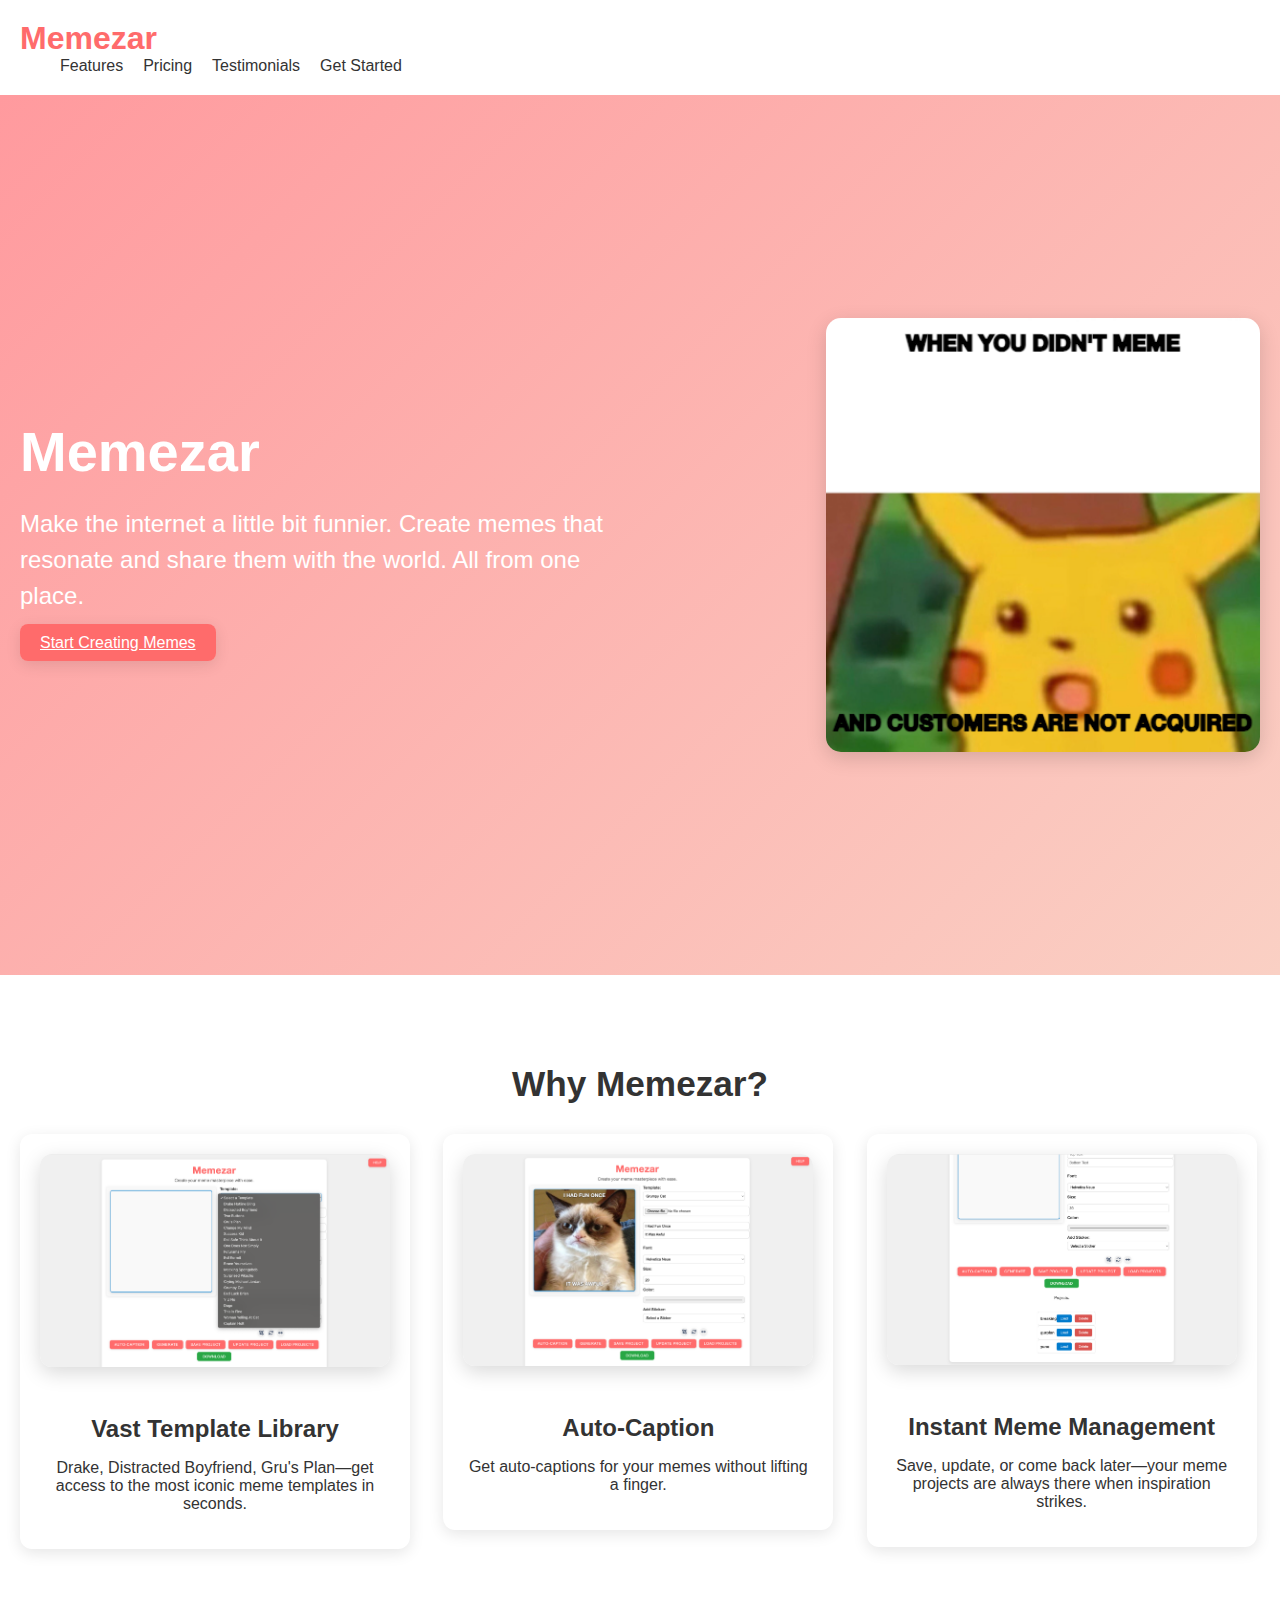
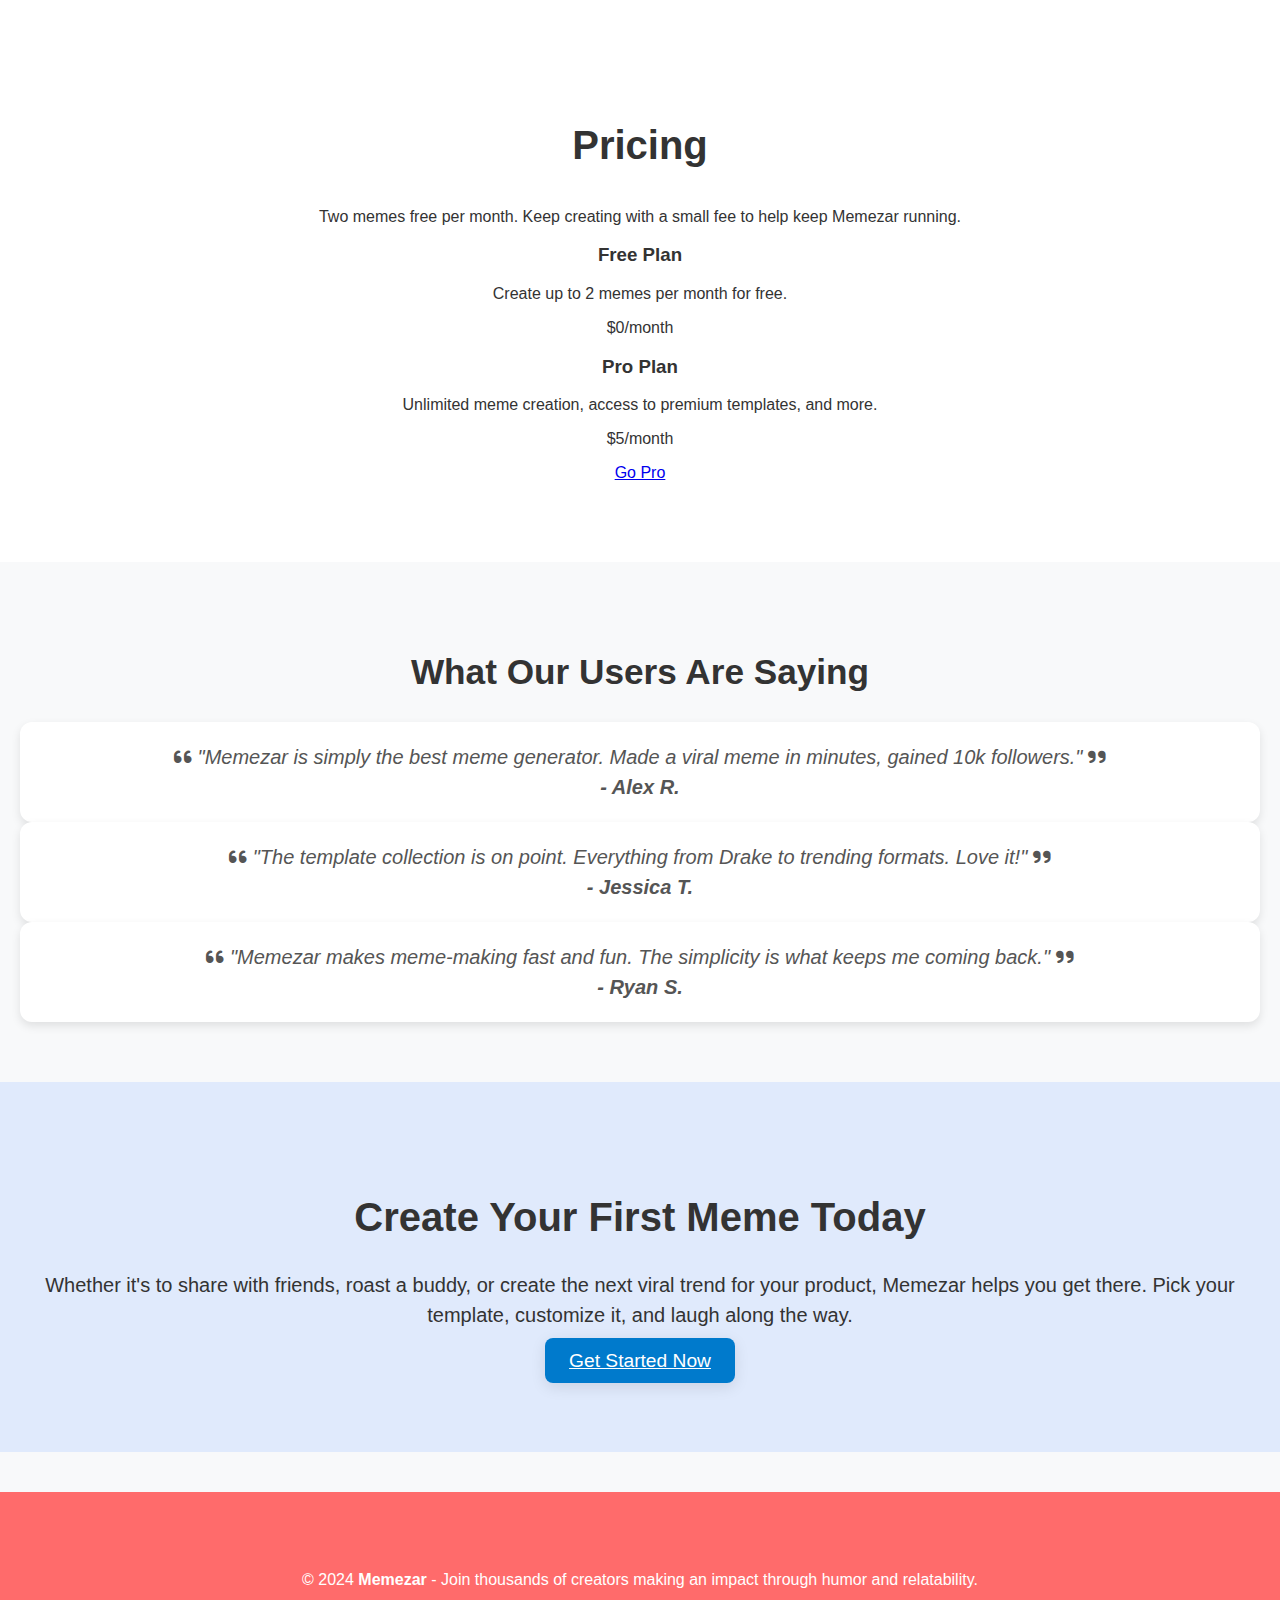
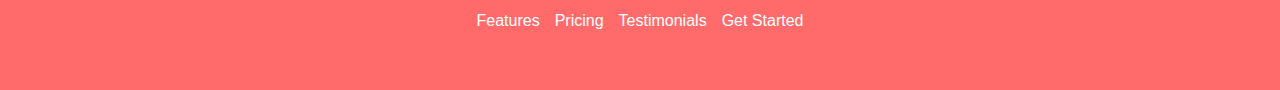
<file: index.html>
<!DOCTYPE html>
<html lang="en">

<head>
    <meta charset="UTF-8">
    <meta name="viewport" content="width=device-width, initial-scale=1.0">
    <link rel="stylesheet" href="landing-page.css">
    <link rel="stylesheet" href="https://cdnjs.cloudflare.com/ajax/libs/font-awesome/6.0.0-beta3/css/all.min.css">
    <title>Memezar - Create, Laugh, Share</title>
</head>

<body>
    <!-- Navigation Bar -->
    <nav class="navbar">
        <div class="container">
            <h1 class="navbar-brand">Memezar</h1>
            <ul class="navbar-links">
                <li><a href="#features">Features</a></li>
                <li><a href="#pricing">Pricing</a></li>
                <li><a href="#testimonials">Testimonials</a></li>
                <li><a href="#get-started">Get Started</a></li>
            </ul>
        </div>
    </nav>

    <!-- Hero Section -->
    <header class="hero">
        <div class="hero-content">
            <h1 class="title">Memezar</h1>
            <p class="subtitle">Make the internet a little bit funnier. Create memes that resonate and share them with the world. All from one place.</p>
            <a class="cta-button" href="#get-started">Start Creating Memes</a>
        </div>
        <div class="hero-image">
            <img src="landing_page/marketing.png" alt="Sample Meme Image">
        </div>
    </header>

    <!-- Value Proposition Section -->
    <section id="features" class="features-section">
        <div class="container">
            <h2 class="title is-size-2 has-text-centered">Why Memezar?</h2>
            <div class="features-grid">
                <div class="feature-item">
                    <img src="landing_page/template.png" alt="Vast Template Library" class="feature-image">
                    <h3 class="title is-size-4 mt-4">Vast Template Library</h3>
                    <p>Drake, Distracted Boyfriend, Gru's Plan—get access to the most iconic meme templates in seconds.</p>
                </div>
                <div class="feature-item">
                    <img src="landing_page/autocaption.png" alt="Auto-Caption Feature" class="feature-image">
                    <h3 class="title is-size-4 mt-4">Auto-Caption</h3>
                    <p>Get auto-captions for your memes without lifting a finger.</p>
                </div>
                <div class="feature-item">
                    <img src="landing_page/magmt.png" alt="Meme Management Feature" class="feature-image">
                    <h3 class="title is-size-4 mt-4">Instant Meme Management</h3>
                    <p>Save, update, or come back later—your meme projects are always there when inspiration strikes.</p>
                </div>
            </div>
        </div>
    </section>

    <!-- Pricing Section -->
    <section id="pricing" class="pricing-section">
        <div class="container">
            <h2 class="title is-size-2 has-text-centered">Pricing</h2>
            <p class="subtitle has-text-centered">Two memes free per month. Keep creating with a small fee to help keep Memezar running.</p>
            <div class="pricing-grid">
                <div class="pricing-item">
                    <h3 class="title is-size-4">Free Plan</h3>
                    <p>Create up to 2 memes per month for free.</p>
                    <p class="price">$0/month</p>
                </div>
                <div class="pricing-item">
                    <h3 class="title is-size-4">Pro Plan</h3>
                    <p>Unlimited meme creation, access to premium templates, and more.</p>
                    <p class="price">$5/month</p>
                    <a class="button is-primary mt-4" href="#get-started">Go Pro</a>
                </div>
            </div>
        </div>
    </section>

    <!-- Testimonials Section -->
    <section id="testimonials" class="testimonials-section has-background-light">
        <div class="container">
            <h2 class="title is-size-2 has-text-centered">What Our Users Are Saying</h2>
            <div class="columns mt-5">
                <div class="column">
                    <div class="box">
                        <blockquote>
                            <i class="fas fa-quote-left"></i> "Memezar is simply the best meme generator. Made a viral meme in minutes, gained 10k followers." <i class="fas fa-quote-right"></i>
                            <br>
                            <strong>- Alex R.</strong>
                        </blockquote>
                    </div>
                </div>
                <div class="column">
                    <div class="box">
                        <blockquote>
                            <i class="fas fa-quote-left"></i> "The template collection is on point. Everything from Drake to trending formats. Love it!" <i class="fas fa-quote-right"></i>
                            <br>
                            <strong>- Jessica T.</strong>
                        </blockquote>
                    </div>
                </div>
                <div class="column">
                    <div class="box">
                        <blockquote>
                            <i class="fas fa-quote-left"></i> "Memezar makes meme-making fast and fun. The simplicity is what keeps me coming back." <i class="fas fa-quote-right"></i>
                            <br>
                            <strong>- Ryan S.</strong>
                        </blockquote>
                    </div>
                </div>
            </div>
        </div>
    </section>

    <!-- Get Started Section -->
    <section id="get-started" class="get-started-section">
        <div class="container">
            <h2 class="title is-size-2 has-text-centered">Create Your First Meme Today</h2>
            <div class="columns is-vcentered mt-5">
                <div class="column is-half">
                    <p class="content is-size-5">Whether it's to share with friends, roast a buddy, or create the next viral trend for your product, Memezar helps you get there. 
                        Pick your template, customize it, and laugh along the way.</p>
                    <a class="button is-primary is-large mt-4" href="editor.html">Get Started Now</a>
                </div>
            </div>
        </div>
    </section>

    <!-- Footer Section -->
    <footer class="footer">
        <div class="container">
            <p>&copy; 2024 <strong>Memezar</strong> - Join thousands of creators making an impact through humor and relatability.</p>
            <nav class="footer-nav">
                <a href="#features">Features</a>
                <a href="#pricing">Pricing</a>
                <a href="#testimonials">Testimonials</a>
                <a href="#get-started">Get Started</a>
            </nav>
        </div>
    </footer>
</body>

</html>
</file>
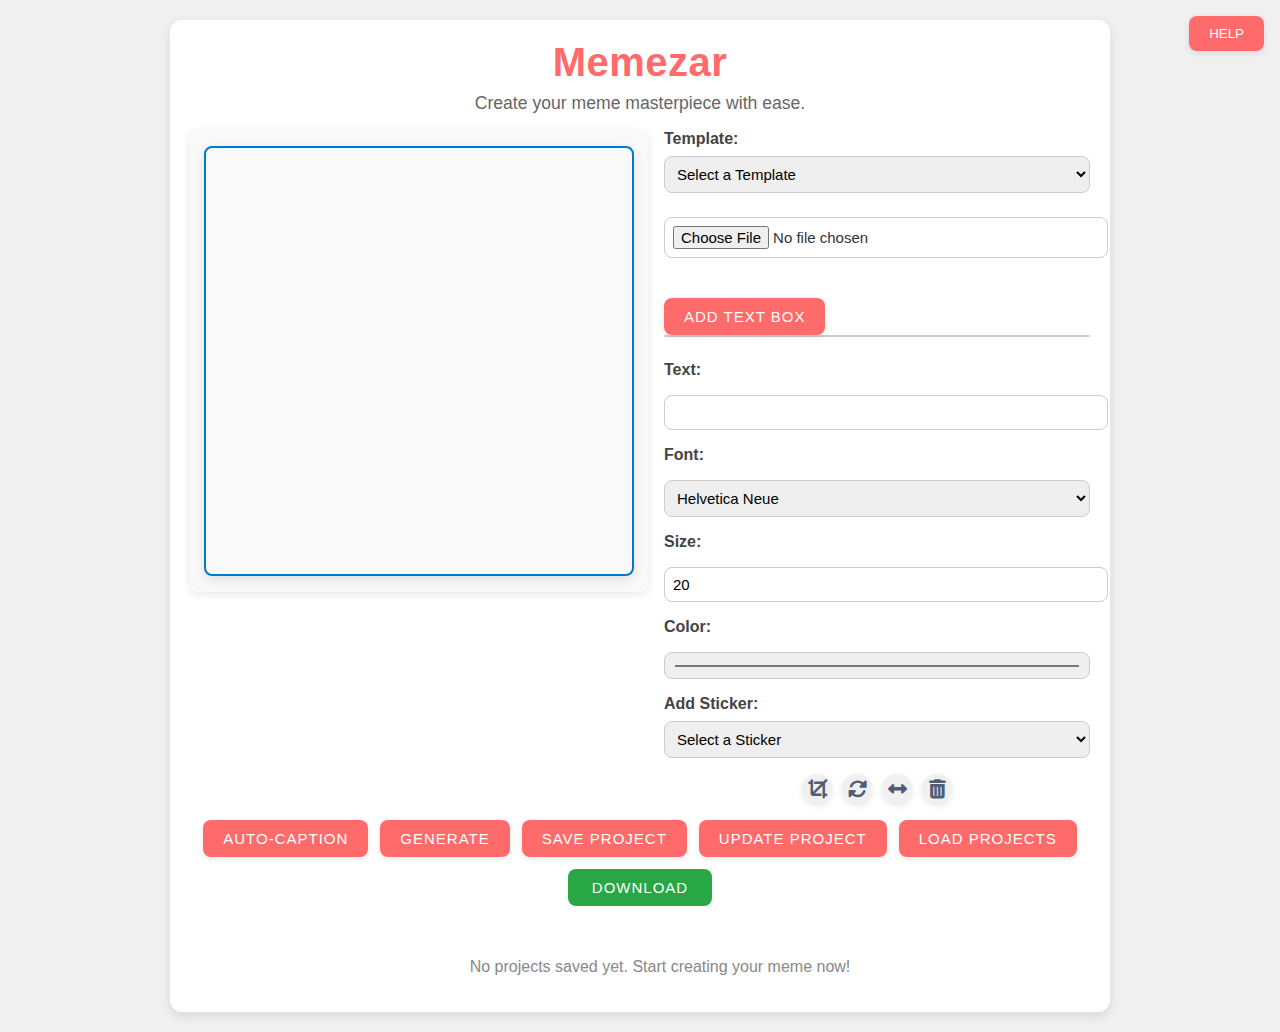
<file: editor.html>
<!DOCTYPE html>
<html lang="en">

<head>
    <!-- Head Content -->
    <meta charset="UTF-8">
    <meta name="viewport" content="width=device-width, initial-scale=1.0">
    <title>Memezar - Meme Creator</title>
    <link rel="stylesheet" href="styles.css">
    <!-- Include Font Awesome for icons -->
    <link rel="stylesheet" href="https://cdnjs.cloudflare.com/ajax/libs/font-awesome/6.0.0-beta3/css/all.min.css">
</head>

<body>
    <div class="meme-container">
        <!-- Header -->
        <header class="memezar-header">
            <h1 class="fade-in">Memezar</h1>
            <p>Create your meme masterpiece with ease.</p>
        </header>
        <button id="helpButton" class="help-button">Help</button>

        <div class="canvas-and-controls">
            <div class="canvas-container">
                <canvas id="memeCanvas" width="500" height="500"></canvas>
            </div>
            <div class="meme-controls">
                <!-- Template Selection -->
                <div class="control-group">
                    <label for="templateSelect" class="control-label">Template:</label>
                    <select id="templateSelect" class="control-input">
                        <option value="">Select a Template</option>
                        <!-- Template Options -->
                        <option value="drake">Drake Hotline Bling</option>
                        <option value="distractedBoyfriend">Distracted Boyfriend</option>
                        <option value="twoButtons">Two Buttons</option>
                        <option value="gruPlan">Gru's Plan</option>
                        <option value="changeMyMind">Change My Mind</option>
                        <option value="successKid">Success Kid</option>
                        <option value="rollSafe">Roll Safe Think About It</option>
                        <option value="oneDoesNotSimply">One Does Not Simply</option>
                        <option value="futuramaFry">Futurama Fry</option>
                        <option value="evilKermit">Evil Kermit</option>
                        <option value="braceYourselves">Brace Yourselves</option>
                        <option value="spongebobMocking">Mocking Spongebob</option>
                        <option value="surprisedPikachu">Surprised Pikachu</option>
                        <option value="cryingMichaelJordan">Crying Michael Jordan</option>
                        <option value="grumpyCat">Grumpy Cat</option>
                        <option value="badLuckBrian">Bad Luck Brian</option>
                        <option value="yUNo">Y U No</option>
                        <option value="doge">Doge</option>
                        <option value="thisIsFine">This is Fine</option>
                        <option value="womanYellingAtCat">Woman Yelling At Cat</option>
                        <!-- Custom Templates -->
                        <option value="captainHolt">Captain Holt</option>
                        <option value="darkMaga">Dark Maga</option>
                        <option value="darkMaga2">Dark Maga 2</option>
                        <option value="nakedOp">Naked OPPENEIMER</option>
                        <option value="whiteHousePresser">White House Presser</option>
                        <option value="adviceYourself">Advice Yourself</option>
                    </select>
                </div>

                <!-- Image Upload -->
                <div class="control-group">
                    <input type="file" id="imageUpload" accept="image/*" class="control-input">
                </div>

                <!-- Text Boxes Controls -->
                <div class="text-controls">
                    <button id="addTextBox" class="action-button">Add Text Box</button>
                    <div id="textBoxList" class="text-box-list"></div>
                    <div class="text-box-controls">
                        <label for="textBoxText" class="control-label">Text:</label>
                        <input type="text" id="textBoxText" class="control-input">
                        <label for="textBoxFont" class="control-label">Font:</label>
                        <select id="textBoxFont" class="control-input">
                            <option value="Helvetica Neue">Helvetica Neue</option>
                            <option value="Arial">Arial</option>
                            <option value="Comic Sans MS">Comic Sans MS</option>
                            <option value="Impact">Impact</option>
                        </select>
                        <label for="textBoxFontSize" class="control-label">Size:</label>
                        <input type="number" id="textBoxFontSize" value="20" min="10" max="100" class="control-input">
                        <label for="textBoxFontColor" class="control-label">Color:</label>
                        <input type="color" id="textBoxFontColor" value="#000000" class="control-input">
                    </div>
                </div>

                <!-- Sticker Options -->
                <div class="sticker-options">
                    <label for="stickerSelect" class="control-label">Add Sticker:</label>
                    <select id="stickerSelect" class="control-input">
                        <option value="">Select a Sticker</option>
                        <option value="smile">😊</option>
                        <option value="laugh">😂</option>
                        <option value="thumbsUp">👍</option>
                        <option value="fire">🔥</option>
                        <option value="heart">❤️</option>
                    </select>
                </div>

                <!-- Edit Options -->
                <div class="edit-options">
                    <button id="cropButton" class="icon-button"><i class="fas fa-crop"></i></button>
                    <button id="rotateButton" class="icon-button"><i class="fas fa-sync-alt"></i></button>
                    <button id="flipButton" class="icon-button"><i class="fas fa-arrows-alt-h"></i></button>
                    <button id="clearCanvasButton" class="icon-button"><i class="fas fa-trash-alt"></i></button>
                </div>
            </div>
        </div>

        <!-- Button Container -->
        <div class="button-container">
            <button id="autoCaption" class="action-button">Auto-Caption</button>
            <button id="generateMeme" class="action-button">Generate</button>
            <button id="saveProject" class="action-button">Save Project</button>
            <button id="updateProject" class="action-button">Update Project</button>
            <button id="loadProjects" class="action-button">Load Projects</button>
            <a id="downloadMeme" download="meme.png" class="download-button">Download</a>
        </div>

        <!-- Project List -->
        <ul id="projectList" class="project-list"></ul>
    </div>

    <!-- Help Modal -->
    <div id="helpModal" class="help-modal">
        <div class="help-modal-content">
            <span class="close-button">&times;</span>
            <h2>User Guide</h2>
            <p>Welcome to Memezar! Here's how to get started:</p>
            <ol>
                <li>Select a <strong>template</strong> or <strong>upload your own image</strong> to start creating your meme.</li>
                <li>Click on <strong>Add Text Box</strong> to add captions to your meme.</li>
                <li>Select a text box from the list to edit its properties or drag it on the canvas to reposition.</li>
                <li>Choose your preferred <strong>font, size, and color</strong> to customize the text.</li>
                <li>Add stickers to make your meme more expressive by selecting from the <strong>Sticker</strong> dropdown.</li>
                <li>Use the <strong>crop, rotate, or flip</strong> buttons to adjust the image.</li>
                <li>Click <strong>Auto-Caption</strong> for some fun, pre-generated captions based on the template.</li>
                <li>Use <strong>Ctrl+Z</strong> to undo and <strong>Ctrl+Y</strong> to redo your actions.</li>
                <li>Once done, click <strong>Generate</strong> to create the meme, then <strong>Download</strong> it or <strong>Save Project</strong> to come back later.</li>
                <li>You can <strong>load, update, or delete</strong> saved projects at any time.</li>
            </ol>
            <p>Have fun and get creative with your memes!</p>
        </div>
    </div>

    <!-- Help Modal JavaScript -->
    <script>
        // Help Modal Script
        const helpButton = document.getElementById('helpButton');
        const helpModal = document.getElementById('helpModal');
        const closeButton = helpModal.querySelector('.close-button');

        helpButton.addEventListener('click', () => {
            helpModal.style.display = 'flex';
        });

        closeButton.addEventListener('click', () => {
            helpModal.style.display = 'none';
        });

        window.addEventListener('click', (event) => {
            if (event.target == helpModal) {
                helpModal.style.display = 'none';
            }
        });
    </script>

    <!-- Main JavaScript File -->
    <script src="script.js"></script>
</body>

</html>
</file>
<file: landing-page.css>
:root {
    --primary-color: #ff6b6b;
    --secondary-color: #333;
    --background-color: #f8f9fa;
    --button-radius: 8px;
    --font-family: 'Helvetica Neue', Arial, sans-serif;
    --transition-speed: 0.3s;
}

body {
    font-family: var(--font-family);
    background: var(--background-color);
    color: var(--secondary-color);
    margin: 0;
    padding: 0;
    box-sizing: border-box;
    transition: background-color var(--transition-speed) ease;
}

.navbar {
    background-color: #ffffff;
    box-shadow: 0 2px 10px rgba(0, 0, 0, 0.1);
    padding: 20px;
}

.navbar-brand {
    font-size: 2rem;
    color: var(--primary-color);
    margin: 0;
}

.navbar-links {
    list-style: none;
    display: flex;
    gap: 20px;
    margin: 0;
}

.navbar-links a {
    text-decoration: none;
    color: var(--secondary-color);
    font-size: 1rem;
    transition: color var(--transition-speed) ease;
}

.navbar-links a:hover {
    color: var(--primary-color);
}

/* Hero Section */
.hero {
    display: flex;
    flex-direction: column-reverse;
    align-items: center;
    justify-content: center;
    padding: 40px 20px;
    background: linear-gradient(135deg, #ff9a9e, #fad0c4);
    color: #fff;
    text-align: center;
    gap: 20px;
}

@media (min-width: 768px) {
    .hero {
        flex-direction: row;
        justify-content: space-between;
        padding: 80px 20px;
        height: 80vh;
        text-align: left;
        gap: 40px;
    }
}

.hero-content {
    width: 100%;
    max-width: 500px;
    padding: 0;
    order: 2;
}

@media (min-width: 768px) {
    .hero-content {
        max-width: 50%;
        padding-right: 20px;
        order: 1;
    }
}

.hero-image {
    width: 100%;
    max-width: 400px;
    display: flex;
    justify-content: center;
    margin-bottom: 20px;
    order: 1;
}

@media (min-width: 768px) {
    .hero-image {
        max-width: 35%;
        margin-bottom: 0;
        order: 2;
    }
}

.hero-image img {
    width: 100%;
    height: auto;
    border-radius: 15px;
    box-shadow: 0 6px 20px rgba(0, 0, 0, 0.15);
}

.hero-content h1 {
    font-size: 2rem;
    margin: 0;
    line-height: 1.2;
    animation: slideInFromTop var(--transition-speed) ease;
}

@media (min-width: 768px) {
    .hero-content h1 {
        font-size: 3.5rem;
    }
}

.hero-content p {
    font-size: 1rem;
    margin: 20px 0;
    line-height: 1.5;
    animation: fadeIn var(--transition-speed) ease;
}

@media (min-width: 768px) {
    .hero-content p {
        font-size: 1.5rem;
    }
}

.cta-button {
    padding: 10px 20px;
    font-size: 1rem;
    color: #fff;
    background: var(--primary-color);
    border: none;
    border-radius: var(--button-radius);
    cursor: pointer;
    transition: background var(--transition-speed) ease, transform var(--transition-speed) ease;
    animation: pulse 2s infinite;
    box-shadow: 0 4px 15px rgba(0, 0, 0, 0.1);
}

.cta-button:hover {
    background: #ff8e53;
    transform: scale(1.05);
}

/* Features Section */
.features-section {
    padding: 60px 20px;
    background-color: #ffffff;
    text-align: center;
}

.features-section h2 {
    font-size: 2.2rem;
    margin-bottom: 30px;
}

.features-grid {
    display: grid;
    grid-template-columns: repeat(auto-fit, minmax(280px, 1fr));
    gap: 30px;
    justify-content: center;
    align-items: flex-start;
}

.feature-item {
    max-width: 350px;
    padding: 20px;
    background: #ffffff;
    border-radius: 12px;
    box-shadow: 0 4px 15px rgba(0, 0, 0, 0.1);
    transition: transform var(--transition-speed) ease, box-shadow var(--transition-speed) ease;
}

.feature-item:hover {
    transform: translateY(-10px);
    box-shadow: 0 6px 20px rgba(0, 0, 0, 0.15);
}

.feature-image {
    width: 100%;
    height: auto;
    border-radius: 12px;
    box-shadow: 0 6px 20px rgba(0, 0, 0, 0.15);
    margin-bottom: 20px;
    transition: transform var(--transition-speed) ease, box-shadow var(--transition-speed) ease;
}

.feature-item h3 {
    font-size: 1.5rem;
    margin-bottom: 10px;
}

/* Testimonials Section */
.testimonials-section {
    padding: 60px 20px;
    background-color: #f8f9fa;
    text-align: center;
}

.testimonials-section h2 {
    font-size: 2.2rem;
    margin-bottom: 30px;
}

.box {
    padding: 20px;
    background: #ffffff;
    border-radius: 12px;
    box-shadow: 0 4px 10px rgba(0, 0, 0, 0.1);
}

blockquote {
    font-size: 1.25rem;
    font-style: italic;
    color: #555;
    margin: 0;
    line-height: 1.5;
}

/* Get Started Section */
.get-started-section {
    padding: 80px 20px;
    background: #e0eafc;
    text-align: center;
}

.get-started-section h2 {
    font-size: 2.5rem;
    margin-bottom: 30px;
}

.get-started-section p {
    font-size: 1.25rem;
    line-height: 1.5;
}

.get-started-section .button {
    padding: 12px 24px;
    font-size: 1.2rem;
    color: #fff;
    background: #007acc;
    border: none;
    border-radius: var(--button-radius);
    cursor: pointer;
    transition: background var(--transition-speed) ease, transform var(--transition-speed) ease;
    box-shadow: 0 4px 15px rgba(0, 0, 0, 0.1);
}

.get-started-section .button:hover {
    background: #005f99;
    transform: scale(1.05);
}

/* Pricing Section */
.pricing-section {
    padding: 80px 20px;
    background-color: #ffffff;
    text-align: center;
}

.pricing-section h2 {
    font-size: 2.5rem;
    margin-bottom: 40px;
}

.pricing-cards {
    display: grid;
    grid-template-columns: repeat(auto-fit, minmax(280px, 1fr));
    gap: 30px;
    justify-content: center;
    align-items: flex-start;
}

.pricing-card {
    max-width: 350px;
    padding: 20px;
    background: #ffffff;
    border-radius: 12px;
    box-shadow: 0 4px 15px rgba(0, 0, 0, 0.1);
    transition: transform var(--transition-speed) ease, box-shadow var(--transition-speed) ease;
}

.pricing-card:hover {
    transform: translateY(-10px);
    box-shadow: 0 6px 20px rgba(0, 0, 0, 0.15);
}

.pricing-card h3 {
    font-size: 1.8rem;
    margin-bottom: 10px;
    color: var(--primary-color);
}

.pricing-card p {
    font-size: 1.25rem;
    margin-bottom: 20px;
}

.pricing-card .price {
    font-size: 2rem;
    font-weight: bold;
    color: var(--secondary-color);
    margin-bottom: 20px;
}

/* Footer Section */
.footer {
    padding: 60px 20px;
    background-color: #ff6b6b;
    color: #ffffff;
    text-align: center;
    margin-top: 40px;
}

.footer p {
    margin-bottom: 20px;
    font-size: 1rem;
    line-height: 1.5;
}

.footer-nav {
    margin-top: 20px;
    display: flex;
    justify-content: center;
    gap: 15px;
}

.footer-nav a {
    color: #ffffff;
    text-decoration: none;
    font-size: 1rem;
    transition: color var(--transition-speed) ease;
}

.footer-nav a:hover {
    color: var(--primary-color);
}

/* Animations */
@keyframes slideInFromTop {
    0% {
        opacity: 0;
        transform: translateY(-100%);
    }
    100% {
        opacity: 1;
        transform: translateY(0);
    }
}

@keyframes fadeIn {
    0% {
        opacity: 0;
    }
    100% {
        opacity: 1;
    }
}

@keyframes pulse {
    0% {
        transform: scale(1);
    }
    50% {
        transform: scale(1.05);
    }
    100% {
        transform: scale(1);
    }
}
</file>
<file: styles.css>
/* Stylesheet */

/* Base Styles */
body {
    font-family: 'Helvetica Neue', Arial, sans-serif;
    display: flex;
    justify-content: center;
    align-items: center;
    min-height: 100vh;
    background-color: #f0f0f0;
    margin: 0;
    padding: 20px;
    box-sizing: border-box;
    color: #333;
    animation: fadeIn 1s ease;
}

.meme-container {
    background: #ffffff;
    padding: 20px;
    border-radius: 12px;
    box-shadow: 0 4px 12px rgba(0, 0, 0, 0.1);
    max-width: 900px;
    width: 100%;
    display: flex;
    flex-direction: column;
    align-items: center;
    gap: 16px;
    animation: fadeInScale 0.8s ease;
}

.memezar-header {
    text-align: center;
    position: relative;
    animation: slideInFromTop 1s ease;
}

.memezar-header h1 {
    font-size: 2.5rem;
    font-weight: bold;
    margin: 0;
    letter-spacing: 0.5px;
    color: #333;
}

.memezar-header p {
    font-size: 1.1rem;
    color: #666;
    margin: 8px 0 0;
}

.canvas-and-controls {
    display: flex;
    flex-direction: row;
    gap: 16px;
    width: 100%;
    justify-content: space-between;
    align-items: flex-start;
    animation: slideInFromLeft 1s ease;
}

.canvas-container {
    flex: 1;
    display: flex;
    justify-content: center;
    align-items: center;
    background: #f9f9f9;
    padding: 16px;
    border-radius: 8px;
    box-shadow: 0 2px 8px rgba(0, 0, 0, 0.1);
    animation: bounceIn 1.2s ease;
}

.meme-controls {
    flex: 1;
    display: flex;
    flex-direction: column;
    gap: 16px;
    animation: slideInFromRight 1s ease;
}

.control-group {
    margin-bottom: 8px;
    animation: fadeIn 0.8s ease;
}

.control-label {
    display: block;
    font-weight: bold;
    margin-bottom: 8px;
    color: #444;
}

.control-input {
    width: 100%;
    padding: 8px;
    font-size: 15px;
    border: 1px solid #ccc;
    border-radius: 8px;
    transition: border-color 0.3s ease;
}

.control-input:focus {
    border-color: #007acc;
    outline: none;
}

.text-controls {
    margin-top: 16px;
}

.text-box-list {
    max-height: 100px;
    overflow-y: auto;
    margin-bottom: 16px;
    border: 1px solid #ccc;
    border-radius: 8px;
}

.text-box-item {
    padding: 8px;
    background-color: #f9f9f9;
    border-bottom: 1px solid #ddd;
    cursor: pointer;
}

.text-box-item:hover {
    background-color: #e9e9e9;
}

.text-box-controls {
    display: flex;
    flex-direction: column;
    gap: 8px;
}

.text-box-controls .control-label {
    margin-top: 8px;
}

.button-container {
    display: flex;
    gap: 12px;
    flex-wrap: wrap;
    justify-content: center;
    animation: bounceIn 1.2s ease;
}

.fade-in {
    animation: fadeIn 1s ease;
    color: #ff6b6b !important;
}

.action-button {
    padding: 10px 20px;
    font-size: 15px;
    background-color: #ff6b6b;
    color: #ffffff;
    border: none;
    border-radius: 8px;
    cursor: pointer;
    transition: background-color 0.3s ease, transform 0.2s ease;
    text-transform: uppercase;
    letter-spacing: 1px;
    box-shadow: 0 2px 6px rgba(0, 0, 0, 0.1);
    animation: pulse 2s infinite ease-in-out;
}

.action-button:hover {
    background-color: #005f99;
    transform: scale(1.05);
}

.download-button {
    padding: 10px 24px;
    font-size: 15px;
    background-color: #28a745;
    color: #ffffff;
    text-decoration: none;
    border-radius: 8px;
    transition: background-color 0.3s ease, transform 0.2s ease;
    text-transform: uppercase;
    letter-spacing: 1px;
    animation: bounceIn 1.2s ease;
}

.download-button:hover {
    background-color: #218838;
    transform: scale(1.05);
}

canvas {
    border: 2px solid #007acc;
    border-radius: 8px;
    width: 100%;
    max-width: 450px;
    height: auto;
    transition: box-shadow 0.3s ease;
    box-shadow: 0 4px 12px rgba(0, 0, 0, 0.1);
}

canvas:hover {
    box-shadow: 0 6px 15px rgba(0, 0, 0, 0.15);
}

.edit-options {
    display: flex;
    gap: 10px;
    justify-content: center;
    animation: fadeIn 1s ease;
}

.edit-options .icon-button {
    display: flex;
    align-items: center;
    justify-content: center;
    padding: 8px;
    width: 30px;
    height: 30px;
    font-size: 18px;
    background-color: #f0f0f0;
    color: #4f5d75;
    border: none;
    border-radius: 50%;
    cursor: pointer;
    transition: background-color 0.3s ease, transform 0.2s ease;
    box-shadow: 0 2px 6px rgba(0, 0, 0, 0.1);
}

.edit-options .icon-button:hover {
    background-color: #e0e0e0;
    transform: scale(1.1);
}

.edit-options .icon-button i {
    font-size: 1.2rem;
}

.projects-container {
    margin-top: 20px;
    background: #f4f4f4;
    padding: 20px;
    border-radius: 12px;
    box-shadow: 0 2px 8px rgba(0, 0, 0, 0.1);
    max-width: 600px;
    width: 100%;
    display: flex;
    flex-direction: column;
    gap: 16px;
    animation: fadeInScale 1.2s ease;
}

.project-item {
    display: flex;
    justify-content: space-between;
    align-items: center;
    background-color: #ffffff;
    padding: 12px;
    border-radius: 8px;
    border: 1px solid #ddd;
    transition: background-color 0.3s ease, box-shadow 0.3s ease;
}

.project-item:hover {
    background-color: #f1f1f1;
    box-shadow: 0 1px 5px rgba(0, 0, 0, 0.1);
}

.project-title {
    font-size: 1rem;
    color: #333;
    font-weight: bold;
}

.load-project-button,
.delete-project-button {
    padding: 8px 16px;
    font-size: 0.9rem;
    border: none;
    border-radius: 6px;
    cursor: pointer;
    transition: background-color 0.3s ease;
}

.load-project-button {
    background-color: #007acc;
    color: #ffffff;
}

.load-project-button:hover {
    background-color: #005f99;
}

.delete-project-button {
    background-color: #d9534f;
    color: #ffffff;
}

.delete-project-button:hover {
    background-color: #c9302c;
}

.project-buttons {
    display: flex;
    gap: 12px;
}

.project-list-empty {
    text-align: center;
    font-size: 1rem;
    color: #888;
    margin-top: 20px;
}

/* Mobile Styles */
@media (max-width: 768px) {
    .canvas-and-controls {
        flex-direction: column;
        align-items: center;
    }

    .meme-controls {
        width: 100%;
    }

    .meme-container {
        padding: 16px;
    }

    .button-container {
        justify-content: center;
        gap: 12px;
    }

    .action-button,
    .download-button {
        width: 100%;
        max-width: 220px;
        text-align: center;
    }

    .canvas-container {
        width: 100%;
        max-width: 400px;
    }

    .help-button {
        right: 10px;
    }
}

/* Help Button */
.help-button {
    position: absolute;
    top: 16px;
    right: 16px;
    padding: 10px 20px;
    background-color: #ff6b6b;
    color: #ffffff;
    border: none;
    border-radius: 8px;
    cursor: pointer;
    transition: background-color 0.3s ease;
    text-transform: uppercase;
    box-shadow: 0 2px 6px rgba(0, 0, 0, 0.1);
    animation: pulse 2s infinite ease-in-out;
}

.help-button:hover {
    background-color: #005f99;
}

/* Help Modal */
.help-modal {
    display: none;
    position: fixed;
    top: 0;
    left: 0;
    width: 100%;
    height: 100%;
    background: rgba(0, 0, 0, 0.5);
    justify-content: center;
    align-items: center;
    z-index: 1000;
    animation: fadeIn 1s ease;
}

.help-modal-content {
    background: #ffffff;
    padding: 24px;
    border-radius: 12px;
    box-shadow: 0 4px 12px rgba(0, 0, 0, 0.2);
    max-width: 450px;
    width: 90%;
    text-align: center;
}

.close-button {
    color: #aaa;
    float: right;
    font-size: 28px;
    font-weight: bold;
    cursor: pointer;
    transition: color 0.3s ease;
}

.close-button:hover,
.close-button:focus {
    color: #000;
    text-decoration: none;
    cursor: pointer;
}

/* Animations */
@keyframes fadeIn {
    0% {
        opacity: 0;
    }
    100% {
        opacity: 1;
    }
}

@keyframes fadeInScale {
    0% {
        opacity: 0;
        transform: scale(0.9);
    }
    100% {
        opacity: 1;
        transform: scale(1);
    }
}

@keyframes slideInFromTop {
    0% {
        opacity: 0;
        transform: translateY(-50%);
    }
    100% {
        opacity: 1;
        transform: translateY(0);
    }
}

@keyframes slideInFromLeft {
    0% {
        opacity: 0;
        transform: translateX(-50%);
    }
    100% {
        opacity: 1;
        transform: translateX(0);
    }
}

@keyframes slideInFromRight {
    0% {
        opacity: 0;
        transform: translateX(50%);
    }
    100% {
        opacity: 1;
        transform: translateX(0);
    }
}

@keyframes bounceIn {
    0%, 20%, 40%, 60%, 80%, 100% {
        transform: translateY(0);
    }
    10%, 30%, 50%, 70%, 90% {
        transform: translateY(-10px);
    }
}

@keyframes pulse {
    0% {
        transform: scale(1);
    }
    50% {
        transform: scale(1.05);
    }
    100% {
        transform: scale(1);
    }
}
</file>
